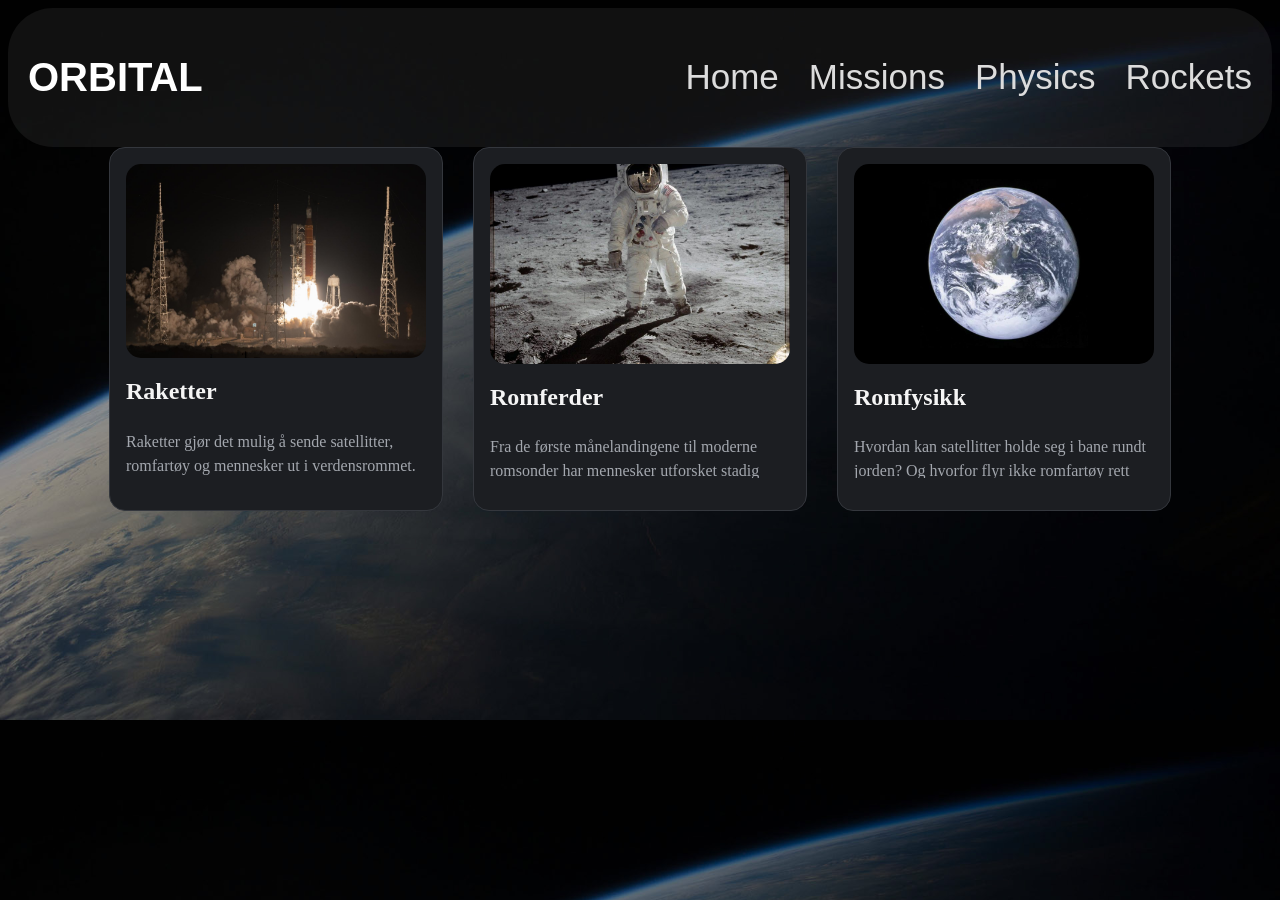
<file: index.html>
<!DOCTYPE html>
<html lang="no">
    <head>
        <meta charset="UTF-8">
        <title>ORBITAL</title>
        <link rel="stylesheet" href="css/main.css">
        <meta name="viewport" content="width=device-width, initial-scale=1.0">
    </head>
    <body class="Body_index">
        <header>
            <div class="logo">
            <h1>ORBITAL</h1>
            </div>
            <nav class="link">
                <a href="index.html">Home</a>
                <a href="ORBITAL/Missions.html">Missions</a>
                <a href="ORBITAL/Physics.html">Physics</a>
                <a href="ORBITAL/Rockets.html">Rockets</a>
            </nav>
        </header>
        <div class="cards">
            <article class="card">
            <img src="Images/Artemis.jpg" alt="Artemis1">
            <h2>Raketter</h2>
            <p>Raketter gjør det mulig å sende satellitter, romfartøy og mennesker ut i verdensrommet.
                 Men hvordan fungerer de egentlig, og hvorfor trenger de så mye drivstoff?
            </p>
        </article>
        <article class="card">
            <img src="Images/moonman.jpg" alt="Man on Moon">
            <h2>Romferder</h2>
            <p>Fra de første månelandingene til moderne romsonder har mennesker utforsket stadig større deler av verdensrommet.
                 Oppdag noen av de viktigste romferdene i historien.
            </p>
        </article>
        <article class="card">
            <img src="Images/Earth.jpg" alt="Earth">
            <h2>Romfysikk</h2>
            <p>Hvordan kan satellitter holde seg i bane rundt jorden?
                 Og hvorfor flyr ikke romfartøy rett mot andre planeter?
                 Svarene finner vi i fysikken.
            </p>
        </article>
        </div>
    </body>
</html>
</file>
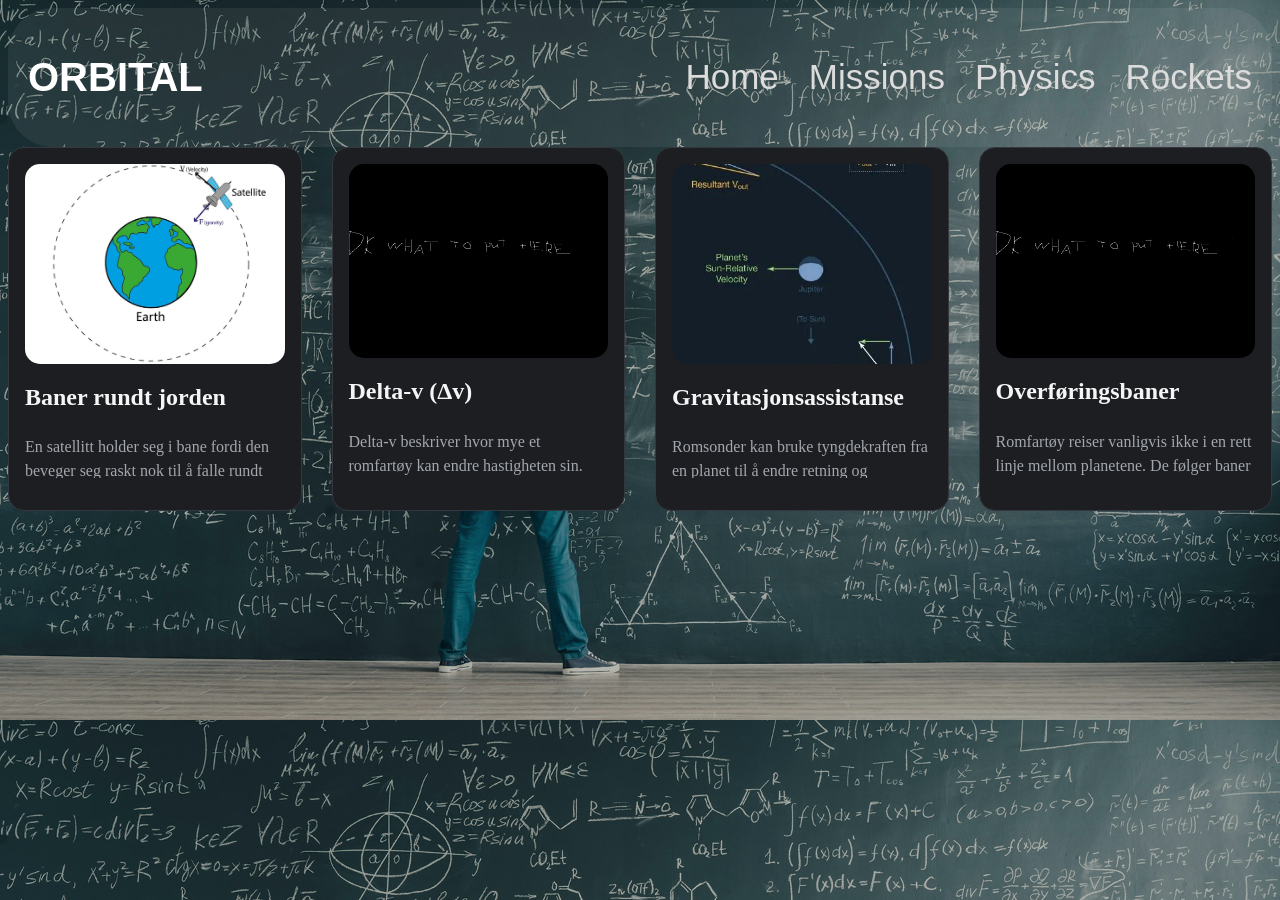
<file: ORBITAL/Physics.html>
<!DOCTYPE html>
<html lang="no">
    <head>
        <meta charset="UTF-8">
        <title>Physics</title>
        <link rel="stylesheet" href="../css/main.css">
    </head>
    <body class="Body_Physics">
        <header>
            <div class="logo">
            <h1>ORBITAL</h1>
            </div>
            <nav class="link">
                <a href="../index.html">Home</a>
                <a href="Missions.html">Missions</a>
                <a href="Physics.html">Physics</a>
                <a href="Rockets.html">Rockets</a>
            </nav>
        </header>
        <div class="cards">
            <article class="card">
            <img src="../Images/orbita.jpg" alt="Arbuzarbuzperni">
            <h2>Baner rundt jorden</h2>
            <p>En satellitt holder seg i bane fordi den beveger seg raskt nok til å falle rundt
                 jorden i stedet for rett ned. Tyngdekraften trekker
                 satellitten mot jorden, mens hastigheten gjør at den fortsetter fremover.
            </p>
            </article>
            <article class="card">
            <img src="../Images/idk.jpg" alt="idk">
            <h2>Delta-v (Δv)</h2>
            <p>Delta-v beskriver hvor mye et romfartøy kan endre hastigheten sin. Det brukes til å planlegge oppskytinger,
                 baneendringer og reiser mellom planeter.
                 Mengden drivstoff og motorens effektivitet påvirker hvor mye delta-v et romfartøy har tilgjengelig.
            </p>
            </article>
            <article class="card">
            <img src="../Images/gravitationalmove.jpg" alt="Posral">
            <h2>Gravitasjonsassistanse</h2>
            <p>Romsonder kan bruke tyngdekraften fra en planet til å endre retning og hastighet.
                 Denne teknikken kalles gravitasjonsassistanse
                 og gjør det mulig å nå fjerne planeter med mindre drivstoff.
            </p>
            </article>
            <article class="card">
            <img src="../Images/idk.jpg" alt="idk">
            <h2>Overføringsbaner</h2>
            <p>Romfartøy reiser vanligvis ikke i en rett linje mellom planetene.
                 De følger baner som påvirkes av solens tyngdekraft. En Hohmann-overføringsbane er en metode
                 for å flytte et romfartøy mellom to sirkulære baner med relativt lite drivstoff
            </p>
            </article>
        </div>
    </body>
</html>
</file>
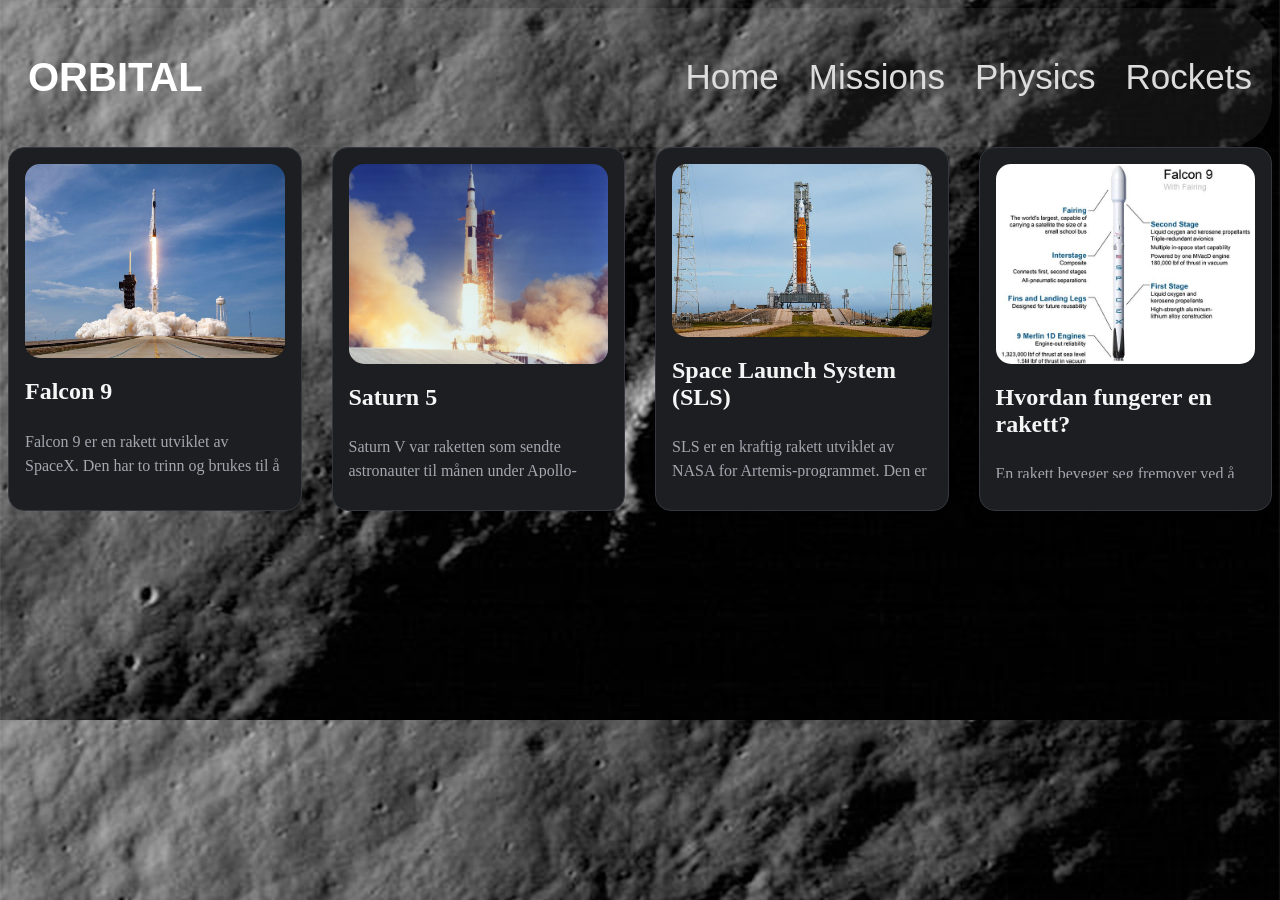
<file: ORBITAL/Rockets.html>
<!DOCTYPE html>
<html lang="no">
    <head>
        <meta charset="UTF-8">
        <title>Rockets</title>
        <link rel="stylesheet" href="../css/main.css">
    </head>
    <body class="Body_Rockets">
        <header>
            <div class="logo">
            <h1>ORBITAL</h1>
            </div>
            <nav class="link">
                <a href="../index.html">Home</a>
                <a href="Missions.html">Missions</a>
                <a href="Physics.html">Physics</a>
                <a href="Rockets.html">Rockets</a>
            </nav>
        </header>
        <div class="cards">
            <article class="card">
            <img src="../Images/Falcon9.jpg" alt="Falcon 9">
            <h2>Falcon 9</h2>
            <p>Falcon 9 er en rakett utviklet av SpaceX. Den har to trinn og brukes til å sende
                 satellitter, forsyninger og astronauter ut i verdensrommet.
                 Det spesielle er at det første trinnet kan lande og brukes igjen.
            </p>
            </article>
            <article class="card">
            <img src="../Images/Saturn5.jpg" alt="Saturn 5">
            <h2>Saturn 5</h2>
            <p>Saturn V var raketten som sendte astronauter til månen under Apollo-programmet.
                 Den var omtrent 111 meter høy og besto av tre trinn.
                 Raketten er fortsatt en av de mest kjente i romfartens historie.
            </p>
            </article>
            <article class="card">
            <img src="../Images/SLS.jpg" alt="Space Launch System (SLS)">
            <h2>Space Launch System (SLS)</h2>
            <p>SLS er en kraftig rakett utviklet av NASA for Artemis-programmet.
                 Den er laget for å sende Orion-romfartøyet mot månen
                  og gjøre nye bemannede måneferder mulig.
            </p>
            </article>
            <article class="card">
            <img src="../Images/blueprint.jpg" alt="Blueprints">
            <h2>Hvordan fungerer en rakett?</h2>
            <p>En rakett beveger seg fremover ved å skyve gass med høy hastighet bakover.
                 Mange raketter har flere trinn som skilles fra
                 hverandre under flygingen. Slik blir raketten lettere og kan nå høyere hastighet.
            </p>
            </article>
        </div>
    </body>
</html>
</file>
<file: css/main.css>
.Body_index{
    background-image:url(../Images/background1.jpg);
    background-size:cover;
}
.Body_Missions{
    background-image:url(../Images/background2.jpg);
    background-size: cover;
}
.Body_Rockets{
    background-image:url(../Images/background3.jpg);
    background-size: cover;
}
.Body_Physics{
    background-image:url(../Images/background4.jpg);
    background-size: cover;
}
header{
    display:flex;
    padding:20px;
    background-color: rgba(255, 255, 255, 0.062);
    border-radius: 45px;
    align-items: center;
}
.logo{
    color:white;
    font-family:'Lucida Sans', 'Lucida Sans Regular', 'Lucida Grande', 'Lucida Sans Unicode', Geneva, Verdana, sans-serif;
    display: flex;
    flex-direction: row;
    font-size:20px;
    margin-right:auto;
}
.link{
    display:flex;
    align-items:end;
    gap:30px;
    margin-left:auto;
}
.link a{
    color:rgb(220, 220, 220);
    font-family: sans-serif;
    text-decoration: none;
    font-size: 35px;
    transition: all 0.5s ease;
}
.link a:hover{
    color:rgb(255, 255, 255);
    font-size:40px;
}
.card{
    width:300px;
    height:330px;
    background-color: #1c1e22;
    border-radius: 16px;
    padding:16px;
    border: 1px solid #34373d;
    transition:all 0.5s ease;
    display:flex;
    flex-direction: column;
}
.card:hover{
    border:2px solid #5a5f69;
    width:350px;
    height:450px;
}
.card:hover p{
    max-height: 300px;
}
.card img{
    width:100%;
    height:200px;
    border-radius: 15px;
    object-fit:cover;
    object-position: center;
}
.card a{
    text-decoration:none;
    color:white;
    margin-top: auto;
}
.cards{
    display:flex;
    flex-direction: row;
    gap: 30px;
    justify-content: center;
    align-items: center;
}
.card p{
    color:#a3a7ae;
    overflow: hidden;
    max-height: 3em;
    line-height: 1.5;
    overflow-wrap: anywhere;
    margin-top: 5px;

}
.card > h2{
    color:#f5f5f5;
}
</file>
